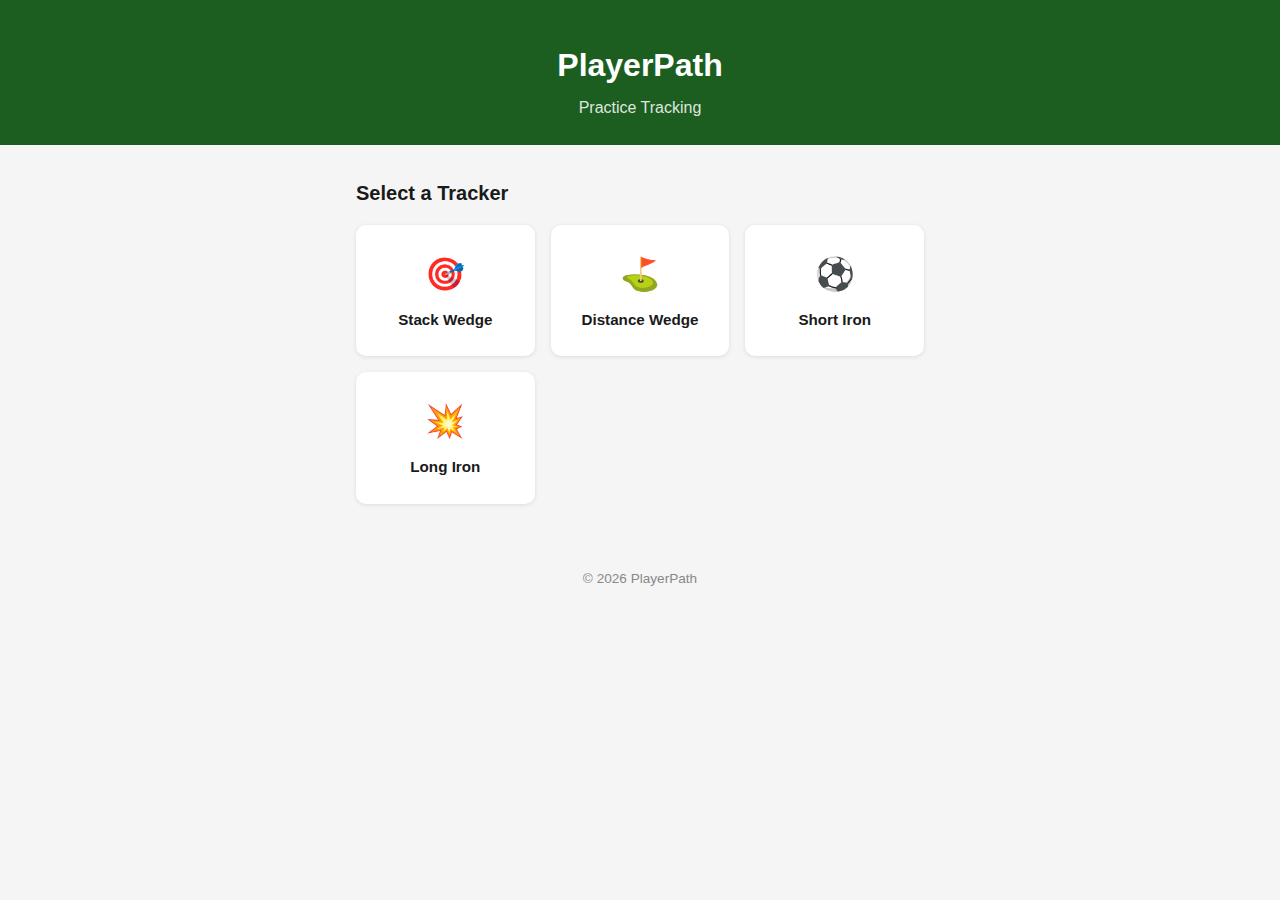
<file: index.html>
<!DOCTYPE html>
<html lang="en">
<head>
  <meta charset="UTF-8">
  <meta name="viewport" content="width=device-width, initial-scale=1.0">
  <title>PlayerPath - Practice Tracking</title>
  <link rel="stylesheet" href="css/styles.css">
</head>
<body>
  <header class="app-header">
    <h1 class="app-title">PlayerPath</h1>
    <p class="app-subtitle">Practice Tracking</p>
  </header>

  <main class="menu-container">
    <h2>Select a Tracker</h2>
    <nav class="tracker-grid">
      <a href="trackers/tracker.html?type=stack-wedge" class="tracker-card">
        <span class="tracker-icon">&#127919;</span>
        <span class="tracker-name">Stack Wedge</span>
      </a>
      <a href="trackers/tracker.html?type=distance-wedge" class="tracker-card">
        <span class="tracker-icon">&#9971;</span>
        <span class="tracker-name">Distance Wedge</span>
      </a>
      <a href="trackers/tracker.html?type=short-iron" class="tracker-card">
        <span class="tracker-icon">&#9917;</span>
        <span class="tracker-name">Short Iron</span>
      </a>
      <a href="trackers/tracker.html?type=long-iron" class="tracker-card">
        <span class="tracker-icon">&#128165;</span>
        <span class="tracker-name">Long Iron</span>
      </a>
    </nav>
  </main>

  <footer class="app-footer">
    <p>&copy; 2026 PlayerPath</p>
  </footer>
</body>
</html>
</file>
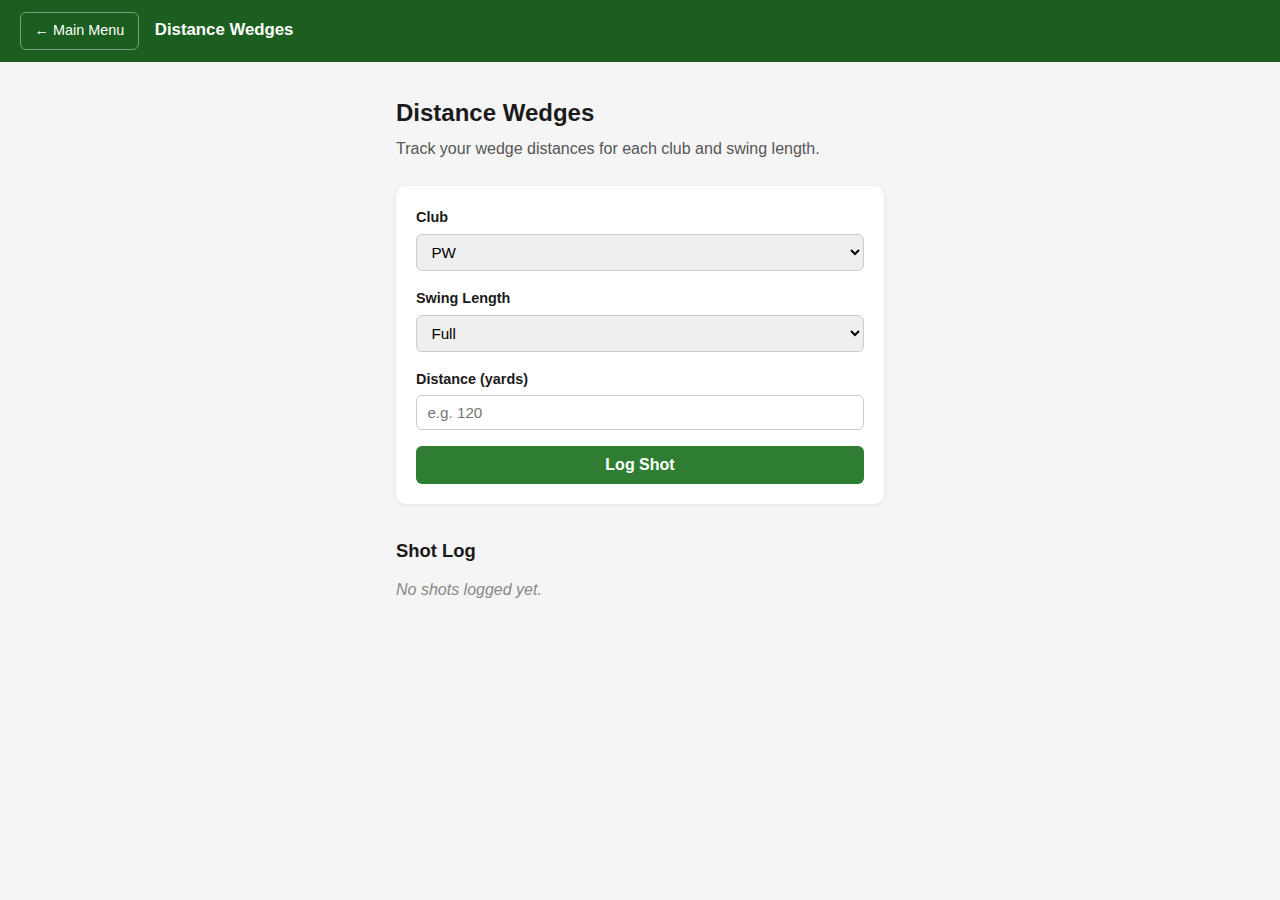
<file: trackers/distance-wedges.html>
<!DOCTYPE html>
<html lang="en">
<head>
  <meta charset="UTF-8">
  <meta name="viewport" content="width=device-width, initial-scale=1.0">
  <title>Distance Wedges - PlayerPath</title>
  <link rel="stylesheet" href="../css/styles.css">
</head>
<body>
  <!-- nav.js injects the navigation bar with home button here -->

  <main class="tracker-container">
    <h1>Distance Wedges</h1>
    <p class="tracker-description">Track your wedge distances for each club and swing length.</p>

    <form id="wedge-form" class="tracker-form">
      <div class="form-group">
        <label for="club">Club</label>
        <select id="club" name="club">
          <option value="pw">PW</option>
          <option value="gw">GW (Gap Wedge)</option>
          <option value="sw">SW (Sand Wedge)</option>
          <option value="lw">LW (Lob Wedge)</option>
        </select>
      </div>

      <div class="form-group">
        <label for="swing">Swing Length</label>
        <select id="swing" name="swing">
          <option value="full">Full</option>
          <option value="three-quarter">3/4</option>
          <option value="half">1/2</option>
        </select>
      </div>

      <div class="form-group">
        <label for="distance">Distance (yards)</label>
        <input type="number" id="distance" name="distance" min="0" max="200" placeholder="e.g. 120">
      </div>

      <button type="submit" class="btn-primary">Log Shot</button>
    </form>

    <section id="shot-log" class="shot-log">
      <h2>Shot Log</h2>
      <p class="empty-state">No shots logged yet.</p>
    </section>
  </main>

  <script src="../js/nav.js"></script>
</body>
</html>
</file>
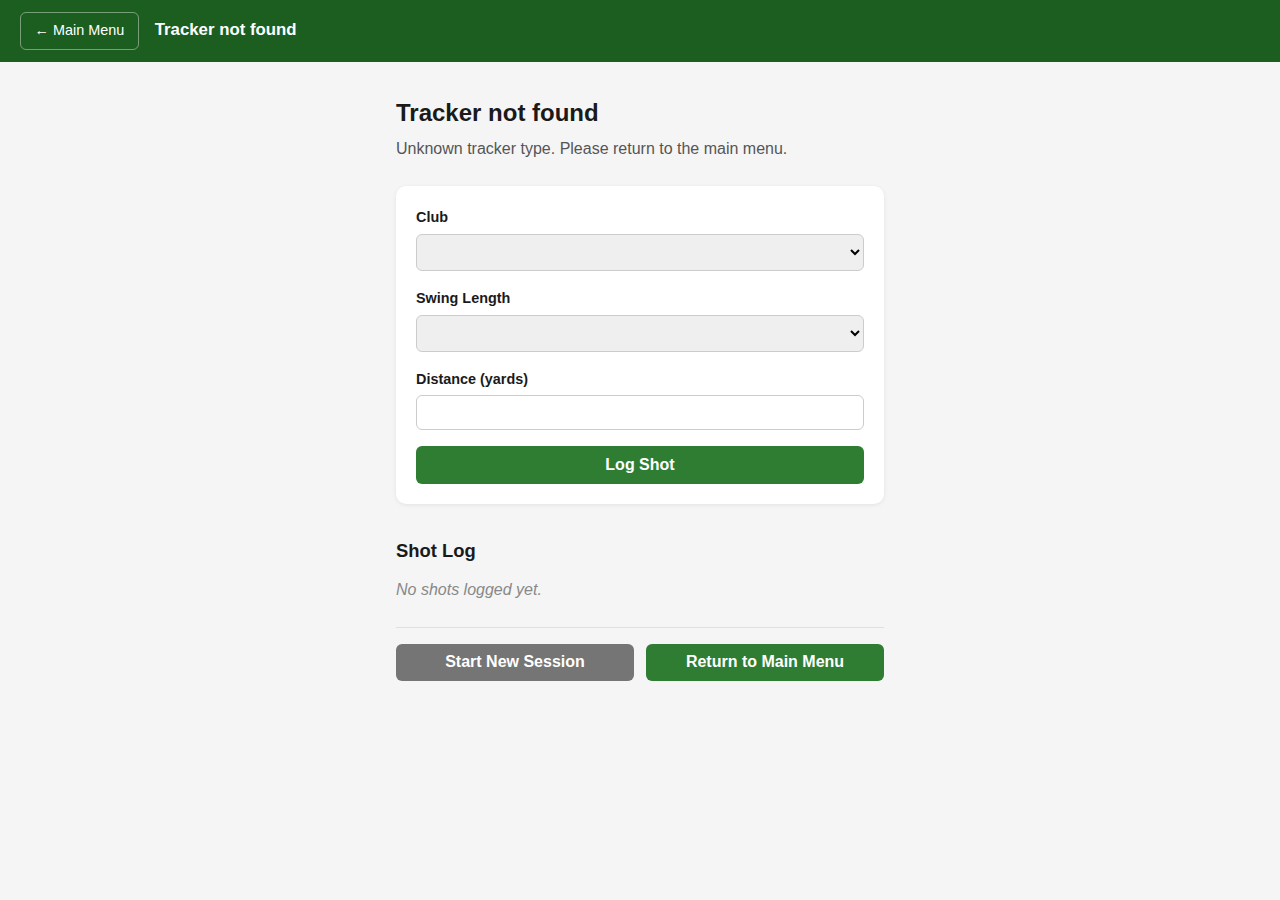
<file: trackers/tracker.html>
<!DOCTYPE html>
<html lang="en">
<head>
  <meta charset="UTF-8">
  <meta name="viewport" content="width=device-width, initial-scale=1.0">
  <title>Tracker - PlayerPath</title>
  <link rel="stylesheet" href="../css/styles.css">
</head>
<body>
  <!-- nav.js injects the navigation bar with home button here -->

  <main class="tracker-container">
    <h1 id="tracker-title">Loading…</h1>
    <p id="tracker-description" class="tracker-description"></p>

    <form id="tracker-form" class="tracker-form">
      <div class="form-group">
        <label for="club">Club</label>
        <select id="club" name="club"></select>
      </div>

      <div class="form-group">
        <label for="swing">Swing Length</label>
        <select id="swing" name="swing"></select>
      </div>

      <div class="form-group">
        <label for="distance">Distance (yards)</label>
        <input type="number" id="distance" name="distance" min="0" placeholder="">
      </div>

      <button type="submit" class="btn-primary">Log Shot</button>
    </form>

    <section id="shot-log" class="shot-log">
      <h2>Shot Log</h2>
      <table class="shot-table" id="shot-table" hidden>
        <thead>
          <tr>
            <th>#</th>
            <th>Club</th>
            <th>Swing</th>
            <th>Distance</th>
          </tr>
        </thead>
        <tbody></tbody>
      </table>
      <p class="empty-state" id="empty-state">No shots logged yet.</p>

      <div id="session-actions" class="session-actions" hidden>
        <button id="new-session-btn" class="btn-secondary">Start New Session</button>
        <button id="return-home-btn" class="btn-primary">Return to Main Menu</button>
      </div>
    </section>
  </main>

  <script src="../js/tracker-config.js"></script>
  <script src="../js/nav.js"></script>
  <script>
    (function () {
      // Read tracker type from query string: ?type=distance-wedge
      var params = new URLSearchParams(window.location.search);
      var type = params.get('type');
      var config = type && TRACKER_CONFIG[type];

      if (!config) {
        document.getElementById('tracker-title').textContent = 'Tracker not found';
        document.getElementById('tracker-description').textContent =
          'Unknown tracker type. Please return to the main menu.';
        document.getElementById('tracker-form').hidden = true;
        return;
      }

      // Populate page from config
      document.title = config.title + ' - PlayerPath';
      document.getElementById('tracker-title').textContent = config.title;
      document.getElementById('tracker-description').textContent = config.description;

      // Update nav title (already rendered by nav.js)
      var navTitle = document.querySelector('.nav-title');
      if (navTitle) navTitle.textContent = config.title;

      // Populate club select
      var clubSelect = document.getElementById('club');
      config.clubs.forEach(function (c) {
        var opt = document.createElement('option');
        opt.value = c.value;
        opt.textContent = c.label;
        clubSelect.appendChild(opt);
      });

      // Populate swing select
      var swingSelect = document.getElementById('swing');
      config.swings.forEach(function (s) {
        var opt = document.createElement('option');
        opt.value = s.value;
        opt.textContent = s.label;
        swingSelect.appendChild(opt);
      });

      // Distance field
      var distInput = document.getElementById('distance');
      distInput.max = config.distanceMax;
      distInput.placeholder = config.distancePlaceholder;

      // Shot logging
      var shots = [];
      var tbody = document.querySelector('#shot-table tbody');
      var table = document.getElementById('shot-table');
      var empty = document.getElementById('empty-state');

      // Session action buttons
      var sessionActions = document.getElementById('session-actions');
      var newSessionBtn = document.getElementById('new-session-btn');
      var returnHomeBtn = document.getElementById('return-home-btn');

      // Show session actions when shots exist
      function updateSessionActions() {
        sessionActions.hidden = shots.length === 0;
      }

      document.getElementById('tracker-form').addEventListener('submit', function (e) {
        e.preventDefault();
        var club = clubSelect.options[clubSelect.selectedIndex];
        var swing = swingSelect.options[swingSelect.selectedIndex];
        var dist = distInput.value;
        if (!dist) return;

        shots.push({ club: club.text, swing: swing.text, distance: dist });

        var row = tbody.insertRow();
        row.insertCell().textContent = shots.length;
        row.insertCell().textContent = club.text;
        row.insertCell().textContent = swing.text;
        row.insertCell().textContent = dist + ' yds';

        table.hidden = false;
        empty.hidden = true;
        updateSessionActions();
        distInput.value = '';
        distInput.focus();
      });

      // Start new session - clear all shots
      newSessionBtn.addEventListener('click', function () {
        if (shots.length === 0) return;

        // Confirm before clearing
        if (confirm('Clear all ' + shots.length + ' shot(s) and start a new session?')) {
          shots = [];
          tbody.innerHTML = '';
          table.hidden = true;
          empty.hidden = false;
          sessionActions.hidden = true;
          distInput.focus();
        }
      });

      // Return to main menu
      returnHomeBtn.addEventListener('click', function () {
        window.location.href = '../index.html';
      });
    })();
  </script>
</body>
</html>
</file>
<file: css/styles.css>
/* ── Reset & Base ─────────────────────────────────────── */
*, *::before, *::after { box-sizing: border-box; margin: 0; padding: 0; }

body {
  font-family: -apple-system, BlinkMacSystemFont, "Segoe UI", Roboto, Helvetica, Arial, sans-serif;
  color: #1a1a1a;
  background: #f5f5f5;
  line-height: 1.6;
}

/* ── Tracker Navigation Bar (injected by nav.js) ─────── */
.tracker-nav {
  display: flex;
  align-items: center;
  gap: 1rem;
  padding: 0.75rem 1.25rem;
  background: #1b5e20;
  color: #fff;
}

.home-button {
  display: inline-flex;
  align-items: center;
  gap: 0.35rem;
  padding: 0.4rem 0.85rem;
  border: 1px solid rgba(255,255,255,0.4);
  border-radius: 6px;
  color: #fff;
  text-decoration: none;
  font-size: 0.9rem;
  font-weight: 500;
  transition: background 0.15s;
}

.home-button:hover {
  background: rgba(255,255,255,0.15);
}

.nav-title {
  font-weight: 600;
  font-size: 1.05rem;
}

/* ── Home / Main Menu ────────────────────────────────── */
.app-header {
  text-align: center;
  padding: 2.5rem 1rem 1.5rem;
  background: #1b5e20;
  color: #fff;
}

.app-title { font-size: 2rem; }
.app-subtitle { font-size: 1rem; opacity: 0.85; margin-top: 0.25rem; }

.menu-container {
  max-width: 600px;
  margin: 2rem auto;
  padding: 0 1rem;
}

.menu-container h2 {
  margin-bottom: 1rem;
  font-size: 1.25rem;
}

.tracker-grid {
  display: grid;
  grid-template-columns: repeat(auto-fill, minmax(160px, 1fr));
  gap: 1rem;
}

.tracker-card {
  display: flex;
  flex-direction: column;
  align-items: center;
  justify-content: center;
  gap: 0.5rem;
  padding: 1.5rem 1rem;
  border-radius: 10px;
  background: #fff;
  box-shadow: 0 1px 4px rgba(0,0,0,0.1);
  text-decoration: none;
  color: #1a1a1a;
  transition: box-shadow 0.15s, transform 0.15s;
}

.tracker-card:hover {
  box-shadow: 0 4px 12px rgba(0,0,0,0.15);
  transform: translateY(-2px);
}

.tracker-icon { font-size: 2rem; }
.tracker-name { font-weight: 600; font-size: 0.95rem; }

/* ── Tracker Pages ───────────────────────────────────── */
.tracker-container {
  max-width: 520px;
  margin: 2rem auto;
  padding: 0 1rem;
}

.tracker-container h1 {
  font-size: 1.5rem;
  margin-bottom: 0.25rem;
}

.tracker-description {
  color: #555;
  margin-bottom: 1.5rem;
}

/* ── Forms ────────────────────────────────────────────── */
.tracker-form {
  display: flex;
  flex-direction: column;
  gap: 1rem;
  background: #fff;
  padding: 1.25rem;
  border-radius: 10px;
  box-shadow: 0 1px 4px rgba(0,0,0,0.08);
}

.form-group { display: flex; flex-direction: column; gap: 0.3rem; }
.form-group label { font-weight: 600; font-size: 0.9rem; }
.form-group select,
.form-group input {
  padding: 0.5rem 0.65rem;
  border: 1px solid #ccc;
  border-radius: 6px;
  font-size: 0.95rem;
}

.btn-primary {
  padding: 0.6rem;
  background: #2e7d32;
  color: #fff;
  border: none;
  border-radius: 6px;
  font-size: 1rem;
  font-weight: 600;
  cursor: pointer;
  transition: background 0.15s;
}

.btn-primary:hover { background: #1b5e20; }

.btn-secondary {
  padding: 0.6rem;
  background: #757575;
  color: #fff;
  border: none;
  border-radius: 6px;
  font-size: 1rem;
  font-weight: 600;
  cursor: pointer;
  transition: background 0.15s;
}

.btn-secondary:hover {
  background: #616161;
}

.session-actions {
  display: flex;
  gap: 0.75rem;
  margin-top: 1.5rem;
  padding-top: 1rem;
  border-top: 1px solid #e0e0e0;
}

.session-actions button {
  flex: 1;
}

/* ── Shot Log ────────────────────────────────────────── */
.shot-log {
  margin-top: 2rem;
}

.shot-log h2 { font-size: 1.15rem; margin-bottom: 0.75rem; }
.empty-state { color: #888; font-style: italic; }

/* ── Footer ──────────────────────────────────────────── */
.app-footer {
  text-align: center;
  padding: 2rem 1rem;
  color: #888;
  font-size: 0.85rem;
}
</file>
